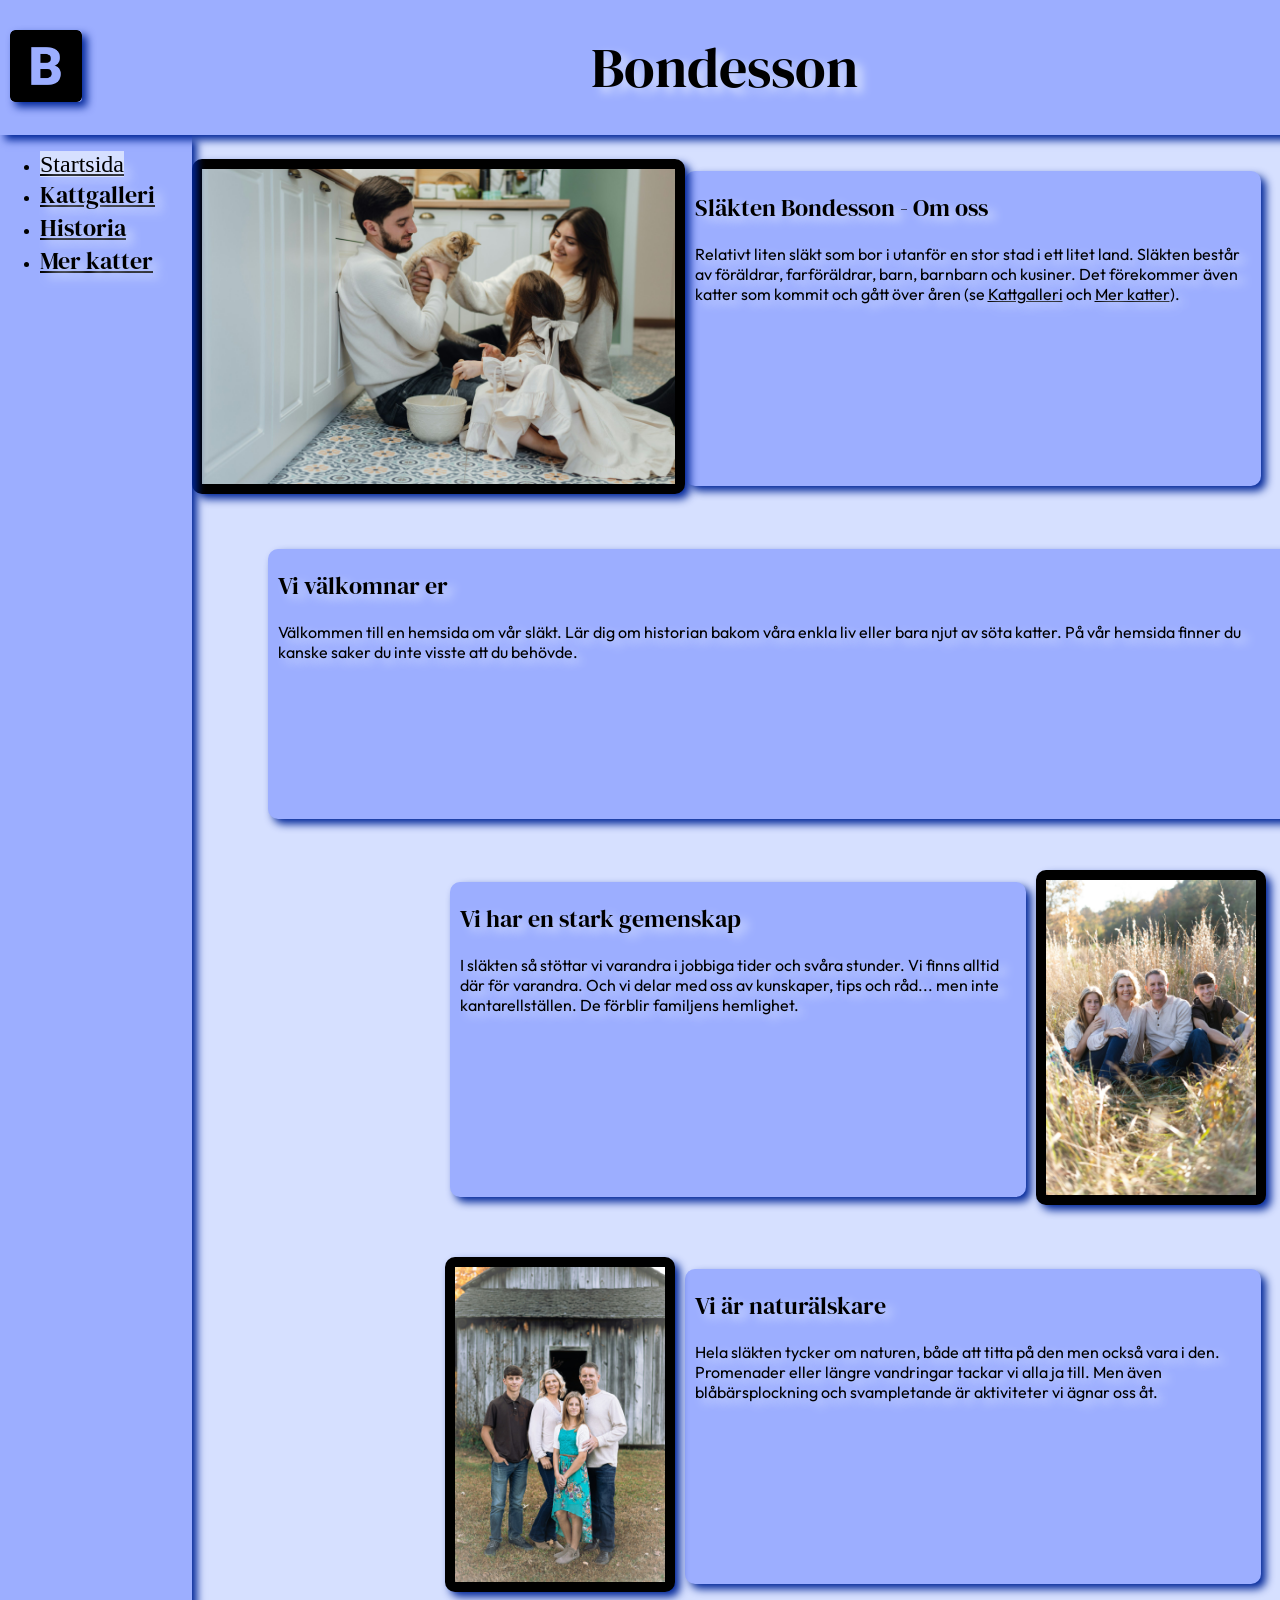
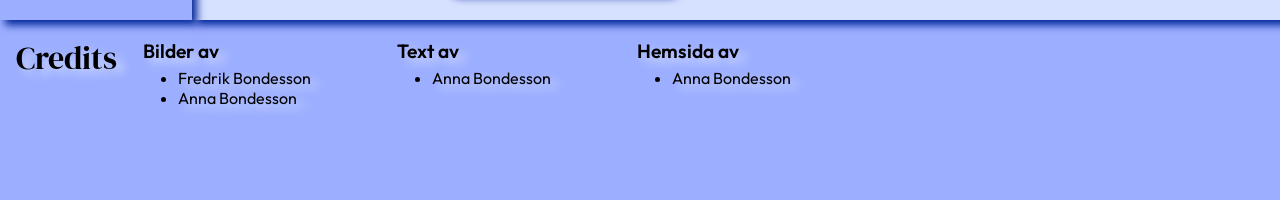
<file: index.html>
<!DOCTYPE html>
<html lang="sv">
<head>
  <meta charset="UTF-8">
  <meta name="viewport" content="width=device-width, initial-scale=1.0">
  <link rel="stylesheet" href="css/style.css">
  <title>Startsida Bondesson</title>
  <link rel="preconnect" href="https://fonts.googleapis.com">
  <link rel="preconnect" href="https://fonts.gstatic.com" crossorigin>
  <link href="https://fonts.googleapis.com/css2?family=DM+Serif+Display&family=Outfit:wght@100..900&display=swap" rel="stylesheet">
  <script src="js/main.js" defer></script>
</head>
<body>
  <div id="container">
    <header>
      <a href="index.html"><img id="hdBLogo" src="img/letter-b.png" alt="Stort B i blått med svart runtomkring"></a>
      <h1 class="dm-serif-display-regular">Bondesson</h1>
      <button id="hdNavButton"><img id="hdNav" src="img/list.png" alt="Öpnna navigation. Tre svarta rader med prickar framför"></button>
      <div></div>
    </header>
    <nav>
      <button id="navCloseButton"><img id="navClose" src="img/close.png" alt="Stäng navigation. Svart kryss"></button>
      <ul>
      <li><a class="dm-serif-display-regular, currentA" href="index.html">Startsida</a></li>
      <li><a class="dm-serif-display-regular" href="catGallery.html">Kattgalleri</a></li>
      <li><a class="dm-serif-display-regular" href="history.html">Historia</a></li>
      <li><a class="dm-serif-display-regular" href="other.html">Mer katter</a></li>
    </ul>
    </nav>
    <main id="inMn">
      <section class="inSec" id="inSec1">
        <h2 class="dm-serif-display-regular">
          Släkten Bondesson - Om oss
        </h2>
        <p class="outfitText">
          Relativt liten släkt som bor i utanför en stor stad i ett litet land. 
          Släkten består av föräldrar, farföräldrar, barn, barnbarn och kusiner.
          Det förekommer även katter som kommit och gått över åren (se <a href="catGallery.html">Kattgalleri</a> och <a href="other.html">Mer katter</a>). 
        </p>
      </section>
      <div id="inDiv1">
        <img class="inDivImg" src="./img/seljan-salimova-TJwx8kEfgFE-unsplash.jpg" alt="Mamma, pappa och dotter sitter på golvet i köket. Pappan håller en katt i famnen.">
      </div>
      <section class="inSec" id="inSec2">
        <h2 class="dm-serif-display-regular">
          Vi välkomnar er
        </h2>
        <p class="outfitText">
          Välkommen till en hemsida om vår släkt. 
          Lär dig om historian bakom våra enkla liv eller bara njut av söta katter. 
          På vår hemsida finner du kanske saker du inte visste att du behövde. 
        </p>
      </section>
      <div id="inDiv2">
        <img class="inDivImg" src="./img/dylan-michaud-vISLDBH5Sic-unsplash.jpg" alt="Mamma, pappa, dotter och son sitter tillsammans i i högt gräs.">        
        <img class="inDivImg" src="./img/dylan-michaud-b0TuKEQc9Ak-unsplash.jpg" alt="Mamma, pappa, dotter och son står tillsammans utanför en lada.">
      </div>
      <section class="inSec" id="inSec3">
        <h2 class="dm-serif-display-regular">
          Vi har en stark gemenskap
        </h2>
        <p class="outfitText">
          I släkten så stöttar vi varandra i jobbiga tider och svåra stunder.
          Vi finns alltid där för varandra. 
          Och vi delar med oss av kunskaper, tips och råd... men inte kantarellställen.
          De förblir familjens hemlighet. 
        </p>
      </section>
      <section class="inSec" id="inSec4">
        <h2 class="dm-serif-display-regular">
          Vi är naturälskare
        </h2>
        <p class="outfitText">
          Hela släkten tycker om naturen, både att titta på den men också vara i den. 
          Promenader eller längre vandringar tackar vi alla ja till.
          Men även blåbärsplockning och svampletande är aktiviteter vi ägnar oss åt. 
        </p>
      </section>
      <div id="inDiv3">
        <img class="inDivImg" src="./img/dylan-michaud-vISLDBH5Sic-unsplash.jpg" alt="Mamma, pappa, dotter och son sitter i gräset.">
      </div>
      <div id="inDiv4">
        <img class="inDivImg" src="./img/dylan-michaud-b0TuKEQc9Ak-unsplash.jpg" alt="Mamma, pappa, dotter och son står tillsammans utanför en lada.">
      </div>
    </main>
    <footer>
        <h4 class="dm-serif-display-regular">Credits</h4>
        <div id="footBild">
          <p class="outfitText">Bilder av</p>
          <ul>
            <li class="outfitText">Fredrik Bondesson</li>
            <li class="outfitText">Anna Bondesson</li>
          </ul>
        </div>
        <div id="footText">
          <p class="outfitText">Text av</p>
          <ul>
            <li class="outfitText">Anna Bondesson</li>
          </ul>
        </div>
        <div id="footAv">
          <p class="outfitText">Hemsida av</p>
          <ul>
            <li class="outfitText">Anna Bondesson</li>
          </ul>
        </div>
    </footer>
  </div>
</body>
</html>
</file>
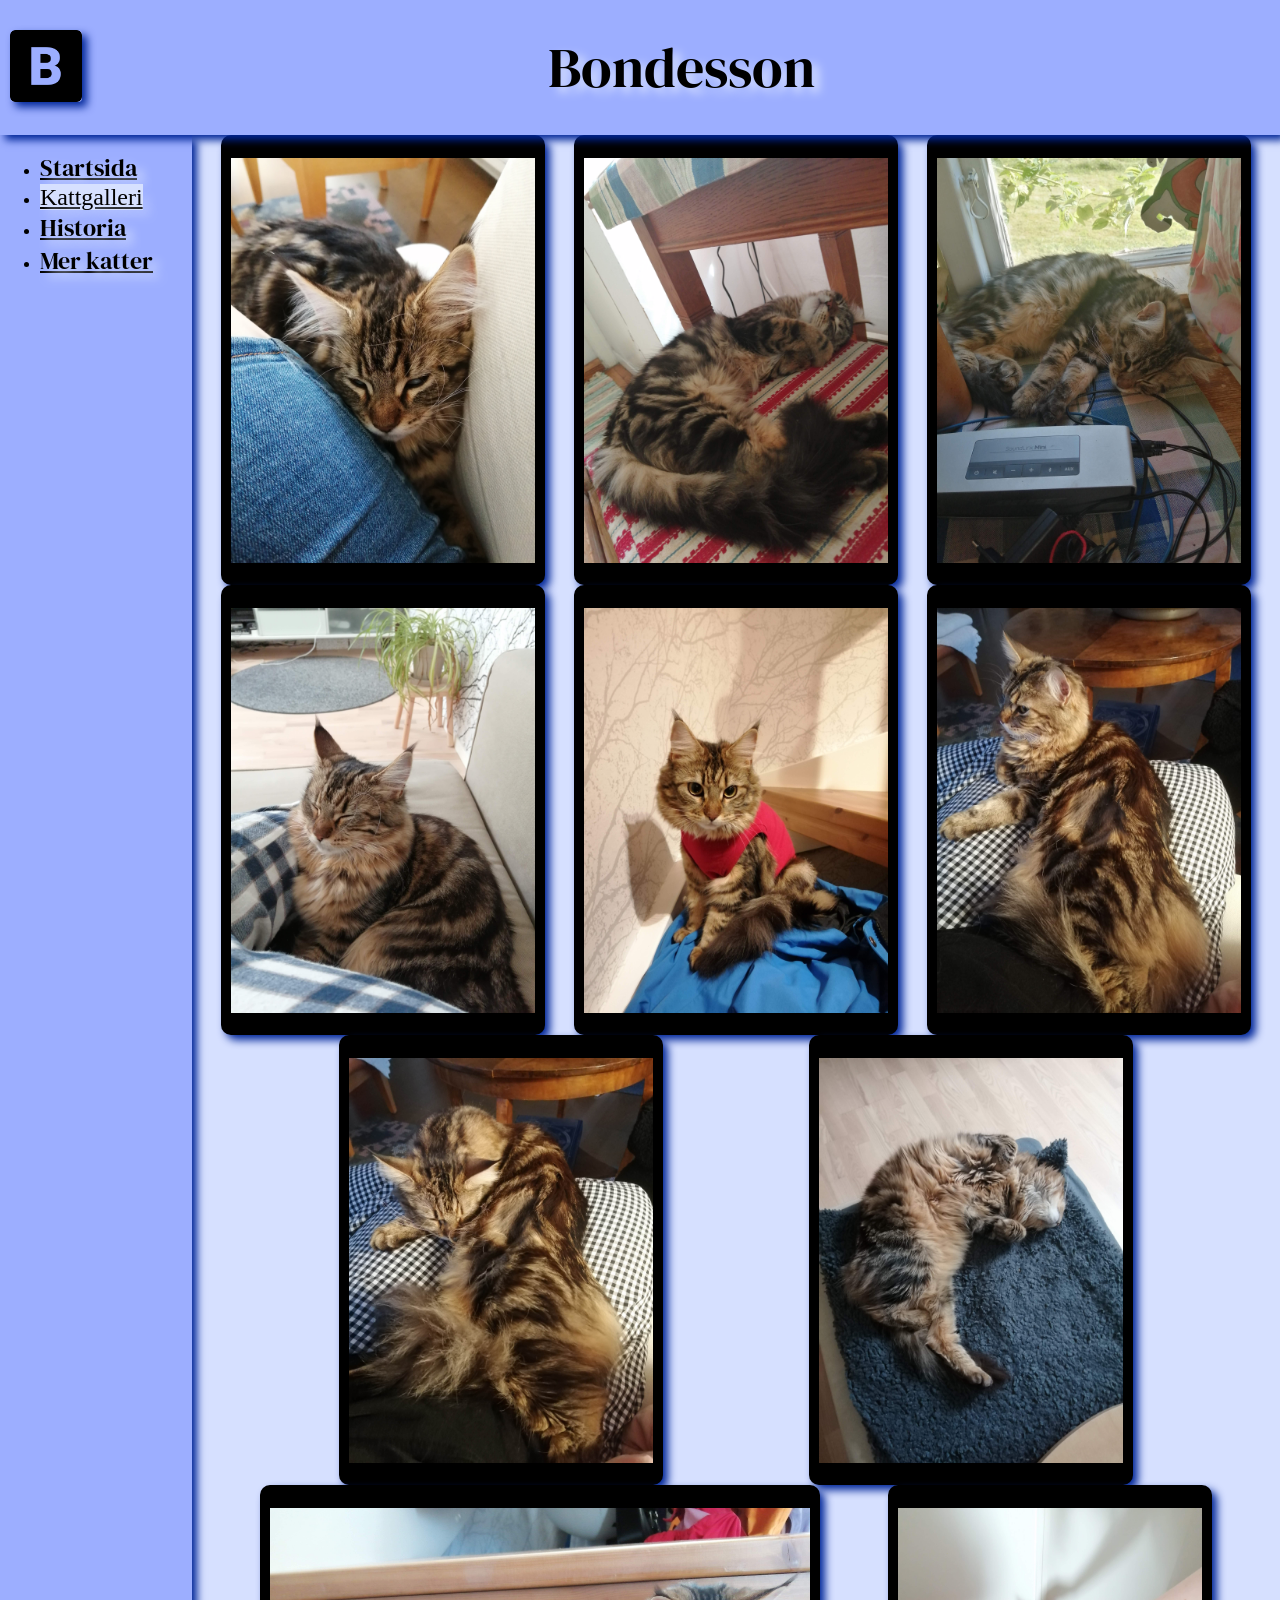
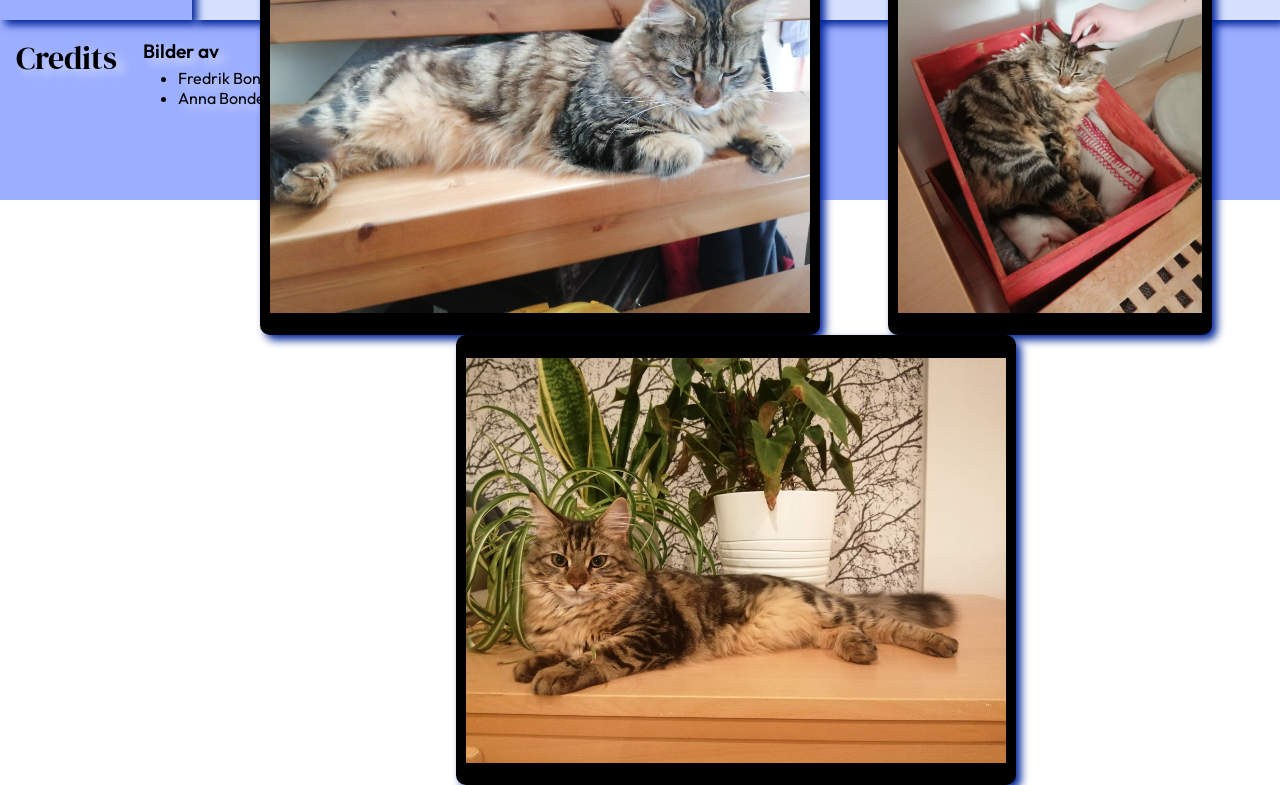
<file: catGallery.html>
<!DOCTYPE html>
<html lang="sv">
<head>
  <meta charset="UTF-8">
  <meta name="viewport" content="width=device-width, initial-scale=1.0">
  <link rel="stylesheet" href="css/style.css">
  <title>Kattgalleri Bondesson</title>
  <link rel="preconnect" href="https://fonts.googleapis.com">
  <link rel="preconnect" href="https://fonts.gstatic.com" crossorigin>
  <link href="https://fonts.googleapis.com/css2?family=DM+Serif+Display&family=Outfit:wght@100..900&display=swap" rel="stylesheet">
  <script src="js/main.js" defer></script>
</head>
<body>
  <div id="container">
    <header>
      <a href="index.html"><img id="hdBLogo" src="img/letter-b.png" alt="Stort B i blått med svart runtomkring"></a>
      <h1 class="dm-serif-display-regular">Bondesson</h1>
      <button id="hdNavButton"><img id="hdNav" src="img/list.png" alt="Öpnna navigation. Tre svarta rader med prickar framför"></button>
      <div></div>
    </header>
    <nav>
      <button id="navCloseButton"><img id="navClose" src="img/close.png" alt="Stäng navigation. Svart kryss"></button>
      <ul>
      <li><a class="dm-serif-display-regular" href="index.html">Startsida</a></li>
      <li><a class="dm-serif-display-regular, currentA" href="catGallery.html">Kattgalleri</a></li>
      <li><a class="dm-serif-display-regular" href="history.html">Historia</a></li>
      <li><a class="dm-serif-display-regular" href="other.html">Mer katter</a></li> 
    </ul>
    </nav>
    <main id="catMn">
    <section class="catSec">
      <img class="catSecImg" src="./img/IMG_20250623_190852.jpg" alt="Liten, trött kattunge, randig beige och svart päls, ligger mellan ett ben och en vit soffkant.">
    </section>
    <section class="catSec">
      <img class="catSecImg" src="./img/IMG_20250710_143150.jpg" alt="Randig beige och svart katt ligger utsträckt på en stol och sover">
    </section>
    <section class="catSec">
      <img class="catSecImg" src="./img/IMG_20250710_170053.jpg" alt="Randig beige och svart katt ligger på ett bord framför ett fönster och bakom en högtalare">
    </section>
    <section class="catSec">
      <img class="catSecImg" src="./img/IMG_20250906_172324.jpg" alt="Randig beige och svart katt ligger och sover mellan ett ben med rutiga blåvita byxor och en beige soffkant.">
    </section>
    <section id="catSec5" class="catSec">
      <img class="catSecImg" src="./img/IMG_20250929_211533.jpg" alt="Randig beige och svart katt med röd strumpa sitter på en blå jacka i en trappa.">
    </section>
    <section class="catSec">
      <img class="catSecImg" src="./img/IMG_20251117_070828.jpg" alt="Randig beige och svart katt ligger i en svart och vitrandig kjol">
    </section>
    <section class="catSec">
      <img class="catSecImg" src="./img/IMG_20251225_151645.jpg" alt="Randig beige och svart katt ligger och sover i en svart och vitrandig kjol">
    </section>
    <section id="catSec8" class="catSec">
      <img class="catSecImg" src="./img/IMG_20251225_151701.jpg" alt="Randig beige och svart katt ligger och sover på en svart filt i en ostbågsposition">
    </section>
    <section id="catSec9" class="catSec">
      <img class="catSecImg" src="./img/IMG_20260402_102144.jpg" alt="Randig beige och svart katt som ser sur ut ligger i en trappa.">
    </section>
    <section id="catSec10" class="catSec">
      <img class="catSecImg" src="./img/IMG_20260407_155611.jpg" alt="Randig beige och svart katt ligger på en grå filt i en röd trälåda och blir kliad på huvudet. ">
    </section>
    <section id="catSec11" class="catSec">
      <img class="catSecImg" src="./img/IMG_20260411_183101.jpg" alt="Randig beige och svart katt ligger på en träbänk och tittar nyfiket in i kameran. Bakom den stor det gröna växter i vita krukor.">
    </section>
    </main>
    <footer>
        <h4 class="dm-serif-display-regular">Credits</h4>
        <div id="footBild">
          <p class="outfitText">Bilder av</p>
          <ul>
            <li class="outfitText">Fredrik Bondesson</li>
            <li class="outfitText">Anna Bondesson</li>
          </ul>
        </div>
        <div id="footText">
          <p class="outfitText">Text av</p>
          <ul>
            <li class="outfitText">Anna Bondesson</li>
          </ul>
        </div>
        <div id="footAv">
          <p class="outfitText">Hemsida av</p>
          <ul>
            <li class="outfitText">Anna Bondesson</li>
          </ul>
        </div>
    </footer>
  </div>
</body>
</html>
</file>
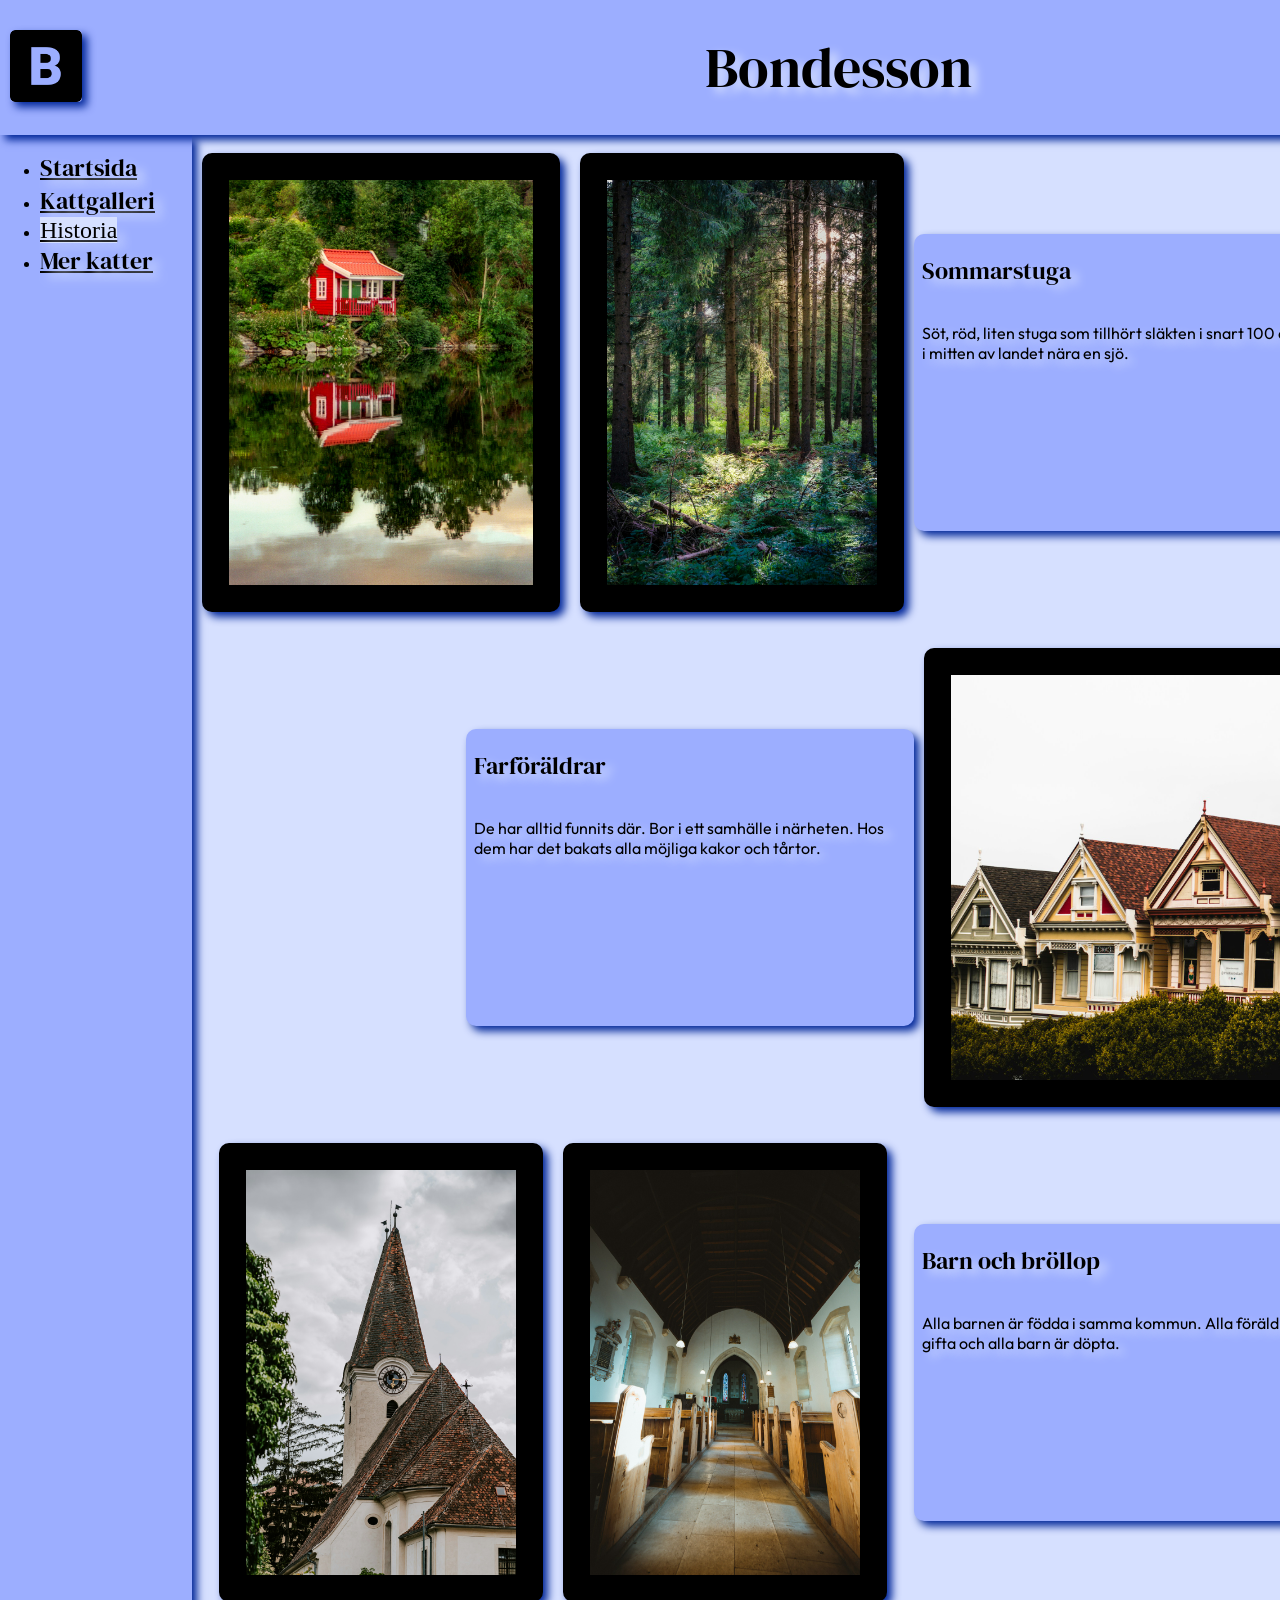
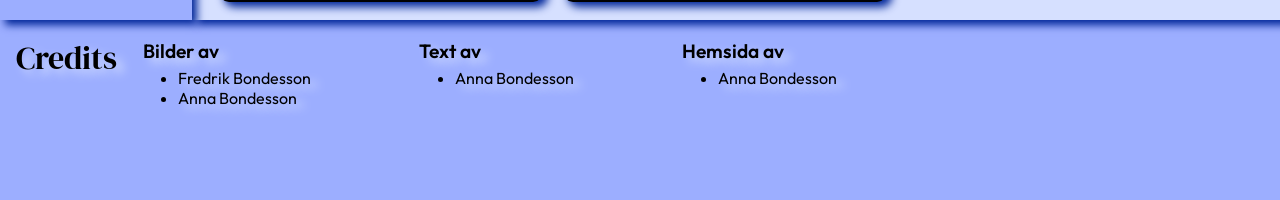
<file: history.html>
<!DOCTYPE html>
<html lang="sv">
<head>
  <meta charset="UTF-8">
  <meta name="viewport" content="width=device-width, initial-scale=1.0">
  <link rel="stylesheet" href="css/style.css">
  <title>Historia Bondesson</title>
  <link rel="preconnect" href="https://fonts.googleapis.com">
  <link rel="preconnect" href="https://fonts.gstatic.com" crossorigin>
  <link href="https://fonts.googleapis.com/css2?family=DM+Serif+Display&family=Outfit:wght@100..900&display=swap" rel="stylesheet">
  <script src="js/main.js" defer></script>
</head>
<body>
  <div id="container">
    <header>
      <a href="index.html"><img id="hdBLogo" src="img/letter-b.png" alt="Stort B i blått med svart runtomkring"></a>
      <h1 class="dm-serif-display-regular">Bondesson</h1>
      <button id="hdNavButton"><img id="hdNav" src="img/list.png" alt="Öpnna navigation. Tre svarta rader med prickar framför"></button>
      <div></div>
    </header>
    <nav>
      <button id="navCloseButton"><img id="navClose" src="img/close.png" alt="Stäng navigation. Svart kryss"></button>
      <ul>
      <li><a class="dm-serif-display-regular" href="index.html">Startsida</a></li>
      <li><a class="dm-serif-display-regular" href="catGallery.html">Kattgalleri</a></li>
      <li><a class="dm-serif-display-regular, currentA" href="history.html">Historia</a></li>
      <li><a class="dm-serif-display-regular" href="other.html">Mer katter</a></li>
    </ul>
    </nav>
    <main id="hisMn">
      <div class="catSec hisDiv" id="hisDiv1">
        <img class="hisDivImg" src="./img/mick-haupt-lPa8Pg-0yE4-unsplash.jpg" alt="En röd stuga i skogen skapar en reflektion i sjön.">
        <img class="hisDivImg" id="hisDivImg2" src="./img/daniel-sessler-78kaMQmUUq4-unsplash.jpg" alt="En grön barrskogsglänta.">
      </div>
      <section class="hisSec" id="hisSec1">
        <h2 class="dm-serif-display-regular">
          Sommarstuga
        </h2>
        <p class="outfitText">
          Söt, röd, liten stuga som tillhört släkten i snart 100 år. Ligger i mitten av landet nära en sjö.
        </p>
      </section>
      <div class="catSec hisDiv" id="hisDiv2">
        <img class="hisDivImg" src="./img/alec-krum-dcX1W8ByRQA-unsplash.jpg" alt="Fem hus i en länga i varierade färger.">
      </div>
      <section class="hisSec" id="hisSec2">
        <h2 class="dm-serif-display-regular">
          Farföräldrar
        </h2>
        <p class="outfitText" id="hisSec2P1">
          De har alltid funnits där. Bor i ett samhälle i närheten.
        </p>
        <p class="outfitText" id="hisSec2P2">
          De har alltid funnits där. Bor i ett samhälle i närheten.
          Hos dem har det bakats alla möjliga kakor och tårtor.  
        </p>
      </section>
      <div class="catSec hisDiv" id="hisDiv3">
        <img class="hisDivImg" src="./img/svitlana-wpL3o9mJ244-unsplash.jpg" alt="Taket på en vit kyrka med grå himmel i bakgrunden.">
        <img id="hisDivImg5" class="hisDivImg" src="./img/annie-spratt-gwCjcNKioHc-unsplash.jpg" alt="Inuti en vit kyrka med bänkrader.">
      </div>
      <section class="hisSec" id="hisSec3">
        <h2 class="dm-serif-display-regular">
          Barn och bröllop
        </h2>
        <p class="outfitText">
          Alla barnen är födda i samma kommun. Alla föräldrar är gifta och alla barn är döpta. 
        </p>
      </section>
    </main>
    <footer>
        <h4 class="dm-serif-display-regular">Credits</h4>
        <div id="footBild">
          <p class="outfitText">Bilder av</p>
          <ul>
            <li class="outfitText">Fredrik Bondesson</li>
            <li class="outfitText">Anna Bondesson</li>
          </ul>
        </div>
        <div id="footText">
          <p class="outfitText">Text av</p>
          <ul>
            <li class="outfitText">Anna Bondesson</li>
          </ul>
        </div>
        <div id="footAv">
          <p class="outfitText">Hemsida av</p>
          <ul>
            <li class="outfitText">Anna Bondesson</li>
          </ul>
        </div>
    </footer>
  </div>
</body>
</html>
</file>
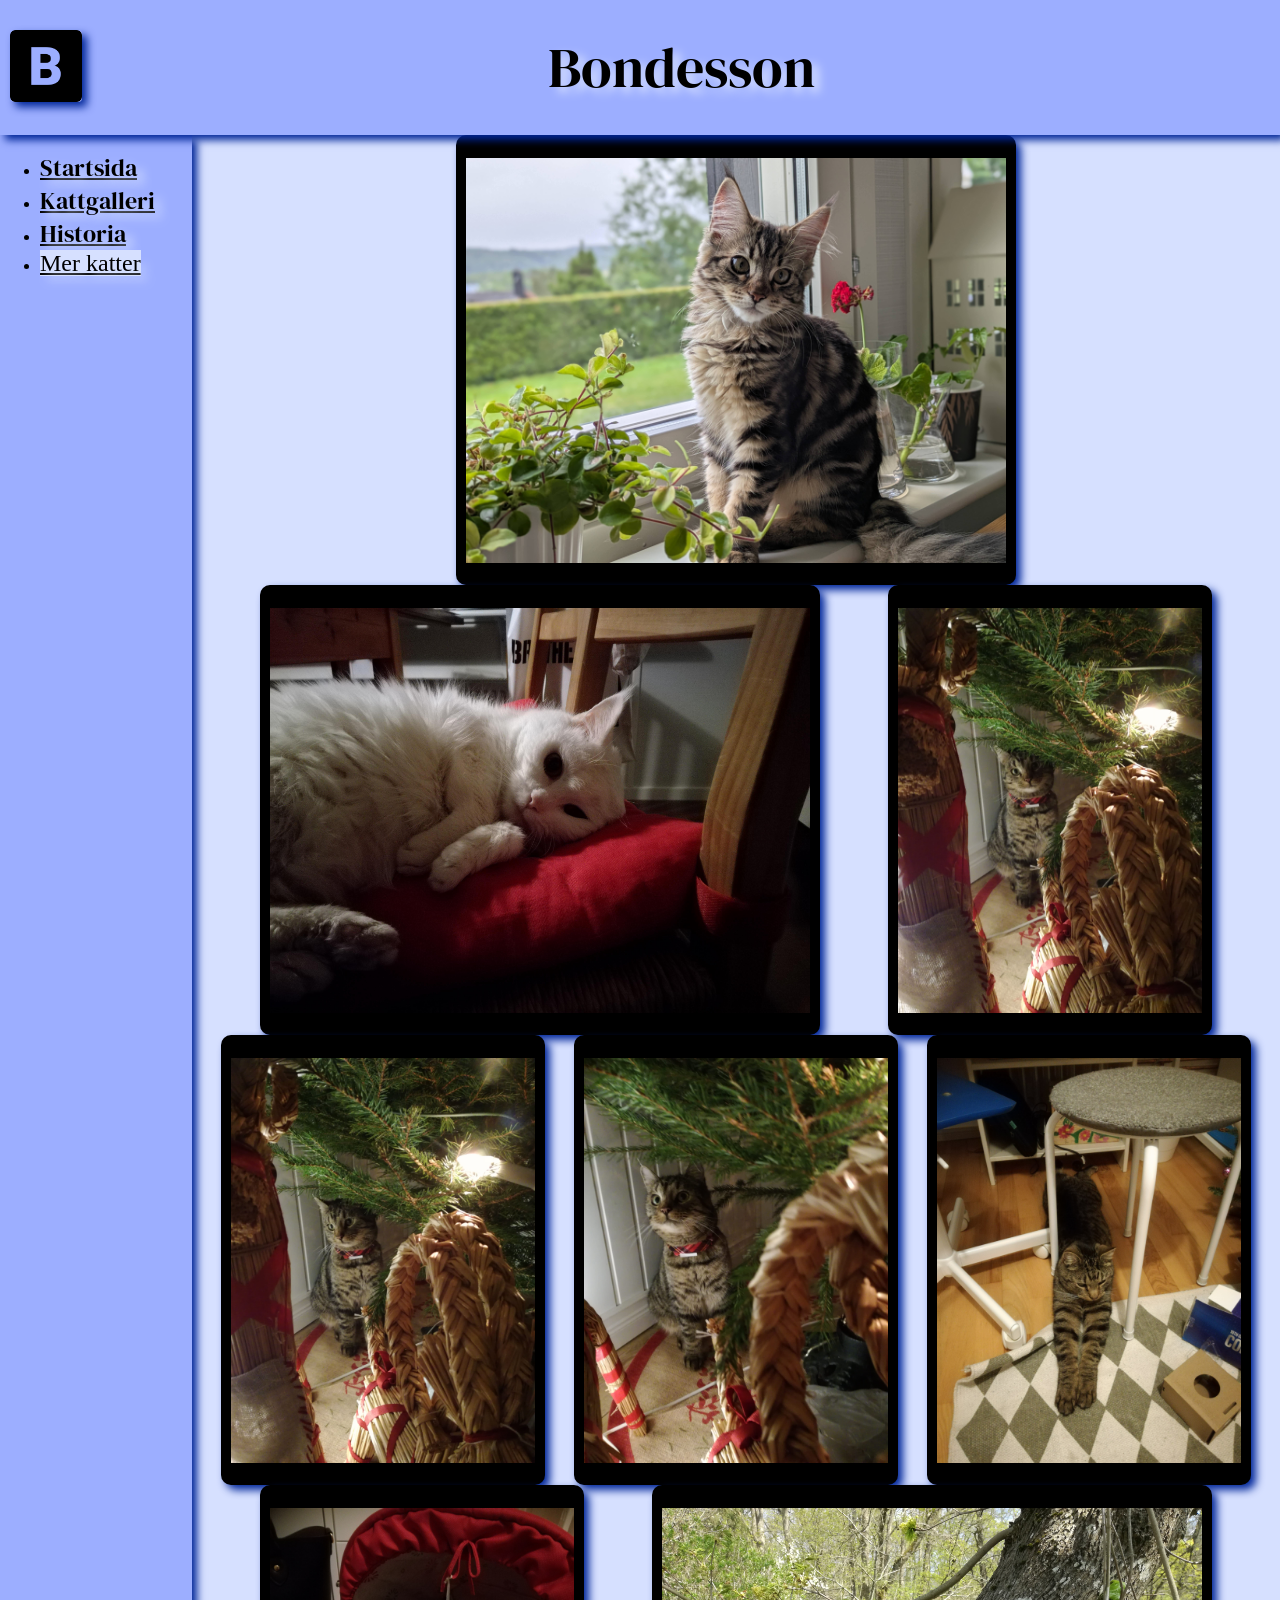
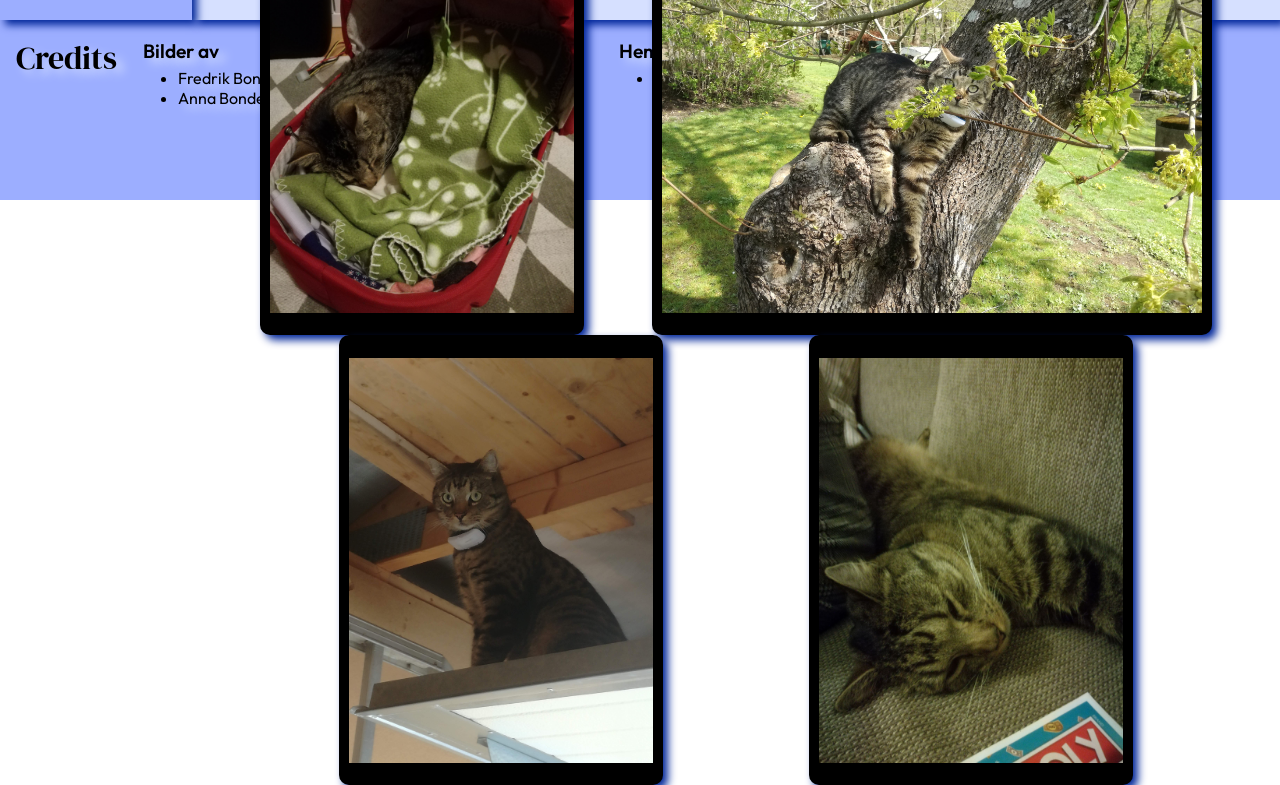
<file: other.html>
<!DOCTYPE html>
<html lang="sv">
<head>
  <meta charset="UTF-8">
  <meta name="viewport" content="width=device-width, initial-scale=1.0">
  <link rel="stylesheet" href="css/style.css">
  <title>Mer katter Bondesson</title>
  <link rel="preconnect" href="https://fonts.googleapis.com">
  <link rel="preconnect" href="https://fonts.gstatic.com" crossorigin>
  <link href="https://fonts.googleapis.com/css2?family=DM+Serif+Display&family=Outfit:wght@100..900&display=swap" rel="stylesheet">
  <script src="js/main.js" defer></script>
</head>
<body>
  <div id="container">
    <header>
      <a href="index.html"><img id="hdBLogo" src="img/letter-b.png" alt="Stort B i blått med svart runtomkring"></a>
      <h1 class="dm-serif-display-regular">Bondesson</h1>
      <button id="hdNavButton"><img id="hdNav" src="img/list.png" alt="Öpnna navigation. Tre svarta rader med prickar framför"></button>
      <div></div>
    </header>
    <nav>
      <button id="navCloseButton"><img id="navClose" src="img/close.png" alt="Stäng navigation. Svart kryss"></button>
      <ul>
      <li><a class="dm-serif-display-regular" href="index.html">Startsida</a></li>
      <li><a class="dm-serif-display-regular" href="catGallery.html">Kattgalleri</a></li>
      <li><a class="dm-serif-display-regular" href="history.html">Historia</a></li>
      <li><a class="dm-serif-display-regular, currentA" href="other.html">Mer katter</a></li>
    </ul>
    </nav>
    <main id="otMn">
      <div id="catDiv1" class="catSec">
        <img class="catSecImg" src="./img/PXL_20250628_122326061.PORTRAIT.jpg" alt="Randig beige och svart katt sitter i en fönsterkarm och tittar mot kameran.">
      </div>
      <div id="catDiv2" class="catSec">
        <img class="catSecImg" src="./img/IMG_20170123_171855.jpg" alt="En vit katt ligger på en trästol med en röd sittdyna">
      </div>
      <div class="catSec">
        <img class="catSecImg" src="./img/IMG_20201231_224722.jpg" alt="En grå, svart och brun randig katt sitter under en julgran med en halmbock bredvid.">
      </div>
      <div id="catDiv4" class="catSec">
        <img class="catSecImg" src="./img/IMG_20201231_224726.jpg" alt="En grå, svart och brun randig katt sitter under en julgran med en halmbock bredvid.">
      </div>
      <div class="catSec">
        <img class="catSecImg" src="./img/IMG_20201231_224735.jpg" alt="En grå, svart och brun randig katt sitter under en julgran med en halmbock bredvid.">
      </div>
      <div class="catSec">
        <img class="catSecImg" src="./img/IMG_20210102_172937.jpg" alt="En grå, svart och brun randig katt ligger under en pall.">
      </div>
      <div id="catDiv7" class="catSec">
        <img class="catSecImg" src="./img/IMG_20210107_171105.jpg" alt="En grå, svart och brun randig katt ligger på en filt i en röd dockvagn.">
      </div>
      <div id="catDiv8" class="catSec">
        <img class="catSecImg" src="./img/IMG_20210512_151124.jpg" alt="En grå, svart och brun randig katt ligger på ett träd.">
      </div>
      <div class="catSec">
        <img class="catSecImg" src="./img/IMG_20211017_140817.jpg" alt="En grå, svart och brun randig katt sitter uppepå en uppfälld garagedörr.">
      </div>
      <div class="catSec">
        <img class="catSecImg" src="./img/IMG_20211225_183538.jpg" alt="En grå, svart och brun randig katt ligger på en grå soffa.">
      </div>
    </main>
    <footer>
        <h4 class="dm-serif-display-regular">Credits</h4>
        <div id="footBild">
          <p class="outfitText">Bilder av</p>
          <ul>
            <li class="outfitText">Fredrik Bondesson</li>
            <li class="outfitText">Anna Bondesson</li>
          </ul>
        </div>
        <div id="footText">
          <p class="outfitText">Text av</p>
          <ul>
            <li class="outfitText">Anna Bondesson</li>
          </ul>
        </div>
        <div id="footAv">
          <p class="outfitText">Hemsida av</p>
          <ul>
            <li class="outfitText">Anna Bondesson</li>
          </ul>
        </div>
    </footer>
  </div>
</body>
</html>
</file>
<file: css/style.css>
/*Variabler*/
:root{
    --my_blue:#1e235c;
    --main_blue:#9caeff;
    --box_shadow_blue: #002699;
    --box_shadow: 5px 5px 8px var(--box_shadow_blue);
    --main_white: #d6e0ff;
    --logo_border_radius: 4px;
    --text_shadow:7px 5px 10px var(--main_white);
    --box_border_radius: 10px;
}
body{
    margin: 0px;
    background-color: transparent;
}
#container{
    background-color:var(--main_white);
    height: 200vh;
    display:grid;
    grid-template-columns: 15vw 1fr;
    grid-template-rows: 15vh 1fr 1fr 20vh;
    grid-template-areas: "hd hd"
        "nv mn"
        "nv mn"
        "ft ft";
header{
    box-shadow: var(--box_shadow);
    background-color: var(--main_blue);
    grid-area: hd;
    display: flex;
    flex-direction: row;
    align-items: center;
    justify-content: space-between;
    #hdBLogo{
        margin-left: 10px;
    }
}
a, h1, h2, h3, h4, p{
    color: black;
    text-shadow: var(--text_shadow);
}
.currentA{
    background-color: var(--main_white);
}
nav{
    box-shadow: var(--box_shadow);
    background-color: var(--main_blue);
    grid-area: nv;
    
    /*display:grid;*/

}
#navCloseButton{
    /*justify-self: end;*/
    height: 10vh;
    position:absolute;
    right:0;
    background-color: transparent;
    border-style: none;
}
main{
    grid-area: mn;
    box-shadow: var(--box_shadow);
    background-color: var(--main_white);
    .catSec{
            background-color: black;
            justify-content: center;
            align-items: center;
            border-radius: var(--box_border_radius);
            box-shadow: var(--box_shadow);
        }
    .catSecImg{
        margin-left: 10px;
        margin-right: 10px;
    }
    
}
#inMn{
    h2, p{
            margin-left: 10px;
            margin-right: 10px;
        }
    .inDivImg{
        background-color: black;
        padding: 10px;
        border-radius: var(--box_border_radius);
        box-shadow: var(--box_shadow);
    }
    .inSec{
            background-color: var(--main_blue);
            border-radius: var(--box_border_radius);
            box-shadow: var(--box_shadow);
    }

}
#hisMn{
        display: grid;
        .hisSec{
            background-color: var(--main_blue);
            border-radius: var(--box_border_radius);
            box-shadow: var(--box_shadow);
        }
        #hisDiv1{
            grid-area: pic1;
        }
        #hisSec1{
            grid-area: text1;
        }
        #hisDiv2{
            grid-area: pic2;
        }
        #hisSec2{
            grid-area: text2;
        }
        #hisDiv3{
            grid-area: pic3;
        }
        #hisSec3{
            grid-area: text3;
        }
    }

footer{
    background-color: var(--main_blue);
    grid-area: ft;
}
}

/*Font för header + fancy saker*/
.dm-serif-display-regular{
  font-family: "DM Serif Display", serif;
  font-weight: 400;
  font-style: normal;
}
/*font för brödtext och vanliga saker*/
.outfitText{
  font-family: "Outfit", sans-serif;
  font-optical-sizing: auto;
  /* font-weight: 900; */
  font-style: normal;
}
#hdBLogo, #navClose, #hdNav{
    box-shadow: var(--box_shadow);
    border-radius: var(--logo_border_radius);
}
#hdBLogo, #navClose{
    height: 8vh;
}
#hdNav{
    height: 8.5vh;
}

/*Mobile*/
@media screen and (max-width:480px){
    #container{
    height: 185vh;
    display:flex;
    flex-direction: column;
    }
    nav{
        position: fixed;
        width: 92vw;
        height: 96vh;
        left: -100vw;
        transition: left 0.5s;
        a{
            font-size: 2.5em;
        }        
    }
    nav.show{
        left: 0;
    }
    header{
        height: 10vh;
        h1{
            font-size: 2.5em;
        }
    }
    main{
        height: 125vh;
    }
    #inMn{
        display: flex;
        flex-direction: column;
        flex-wrap: wrap;
        justify-content: space-around;
        align-items: center;
        #inDiv3, #inDiv4, #inSec3, #inSec4{
            display: none;
        }
        .inDivImg{
            height: 25vh;
        }
        .inSec{
            width: 93vw;
        }
        .inDiv2{
            display: flex;
            justify-content: space-between;
            width: 95vw;
        }
    }
    #catMn, #otMn{
        display: flex;
        flex-direction: row;
        flex-wrap: wrap;
        justify-content: space-evenly;
        align-content:space-around;
        .catSecImg{
            height: 25vh;
        }
        #catSec8, #catSec9, #catSec10, #catSec11, #catDiv1, #catDiv2, #catDiv3, #catDiv4{
            display: none;
        }
        #catDiv7{
            order: -1;
        }
        .catSec{
            height: 30vh;
            display: flex;
        }
    }
    #hisMn{
        grid-template-columns: 1fr 1fr;
        grid-template-rows: 35vh 35vh 1fr 35vh ;
        grid-template-areas: 
        "pic1 text1"
        "pic2 pic2"
        "text2 text2"
        "pic3 text3";
        justify-items: center;
        align-items: center;
        #hisDivImg2, #hisDivImg5{
            display: none;
        }
        .hisDivImg{
            height: 30vh;
            margin-left: 10px;
            margin-right: 10px;
        }
        .hisDiv{
            height: 32vh;
            display: flex;
        }
        h2, p{
            margin-left: 5px;
            margin-right: 5px;
        }
        #hisSec2P2{
            display: none;
        }
        #hisSec1{
            width: 42vw;
            height: 30vh;
        }
        #hisSec2{
            width: 90vw;
            height: 18vh;
        }
        #hisSec3{
            width: 47vw;
            height: 30vh;
            justify-self: start;
        }
    }
    footer{
        height: 50vh;
        h4{
        margin: 0.3em 0em 0em 0.3em;
        font-size: 1.4em;
        text-shadow: var(--text_shadow);
        }
        p{
        margin: 1em 0.5em 0.1em 0.5em;
        font-size: 1.15em;
        text-shadow: var(--text_shadow);
        font-weight: 600;
        }
        ul{
        text-shadow: var(--text_shadow);
        font-size: 1.05em;
        }
        
    }
    #hdNavButton{
        background-color: transparent;
        border-style: none;
        border-radius: 100px;
    }
}

/*Desktop*/
@media screen and (min-width:481px){
    #hdNavButton, #navCloseButton{
        display:none;
    }
    #container{
        header{
        z-index: 3;
        h1{
            font-size: 3.5em;
        }
    }
    nav{
        z-index: 2;
        a{
            font-size: 1.5em;
        }
    }
    main{
        z-index: 1;
        .catSecImg{
            height: 45vh;
        }
        .catSec{
            height: 50vh;
            display: flex;
        }
        #catSec5{
            order: 12;
        }
    }
    #inMn{
        display: grid;
        grid-template-columns: 1fr 1fr 1fr;
        grid-template-rows: 43vh 1fr 43vh 43vh;
        grid-template-areas: 
        "pic1 text1 text1"
        "text2 text2 text2"
        "text3 text3 pic2"
        "pic3 text4 text4";
        /* gap: 5px; */
        justify-items: center;
        align-items: center;
        .inDivImg{
            height: 35vh;
        }
        #inDiv2{
            display: none;
        }
        #inSec1{
            grid-area: text1;
            height: 35vh;
            width: 45vw;
            justify-self: start;
        }
        #inDiv1{
            grid-area: pic1;
        }
        #inSec2{
            grid-area: text2;
            height: 30vh;
            width: 80vw;
        }
        #inSec3{
            grid-area: text3;
            height: 35vh;
            width: 45vw;
            justify-self: end;
        }
        #inSec4{
            grid-area: text4;
            height: 35vh;
            width: 45vw;
            justify-self: start;
        }
        #inDiv3{
            grid-area: pic2;
            justify-self: start;
            margin-left: 10px;
        }
        #inDiv4{
            grid-area: pic3;
            justify-self: end;
            margin-right: 10px;
        }
    }
    #catMn, #otMn{
        display: flex;
        flex-wrap: wrap;
        align-content: space-evenly;
        justify-content: space-evenly;
    }
    #hisMn{
        grid-template-columns: 1fr 1fr;
        grid-template-rows: repeat(1fr, 3);
        grid-template-areas: 
        "pic1 text1"
        "text2 pic2"
        "pic3 text3";
        justify-items: center;
        align-items: center;
        .hisDivImg{
            height: 45vh;
            margin-left: 10px;
            margin-right: 10px;
            background-color: black;
            padding: 3vh;
            border-radius: var(--box_border_radius);
            box-shadow: var(--box_shadow);
        }
        .hisDiv{
            background-color: transparent;
            box-shadow: none;
        }
        .hisSec{
            display: flex;
            flex-direction: column;
            align-content: center;
        }
        #hisSec1, #hisSec3{
            justify-self: start;
        }
        #hisSec2{
            justify-self: end;
        }
        h2, p{
            margin-left: 8px;
            margin-right: 8px;
        }
        #hisSec2P1{
            display: none;
        }
        #hisSec1, #hisSec2, #hisSec3{
            height: 33vh;
            width: 35vw;
        }
    }
    footer{
        display: flex;
        flex-direction: row;
    
    
    #footBild{
        flex-grow: 0.1;
    }
    
    #footText{
        flex-grow: 0.1;
    }
    h4{
        margin: 0.5em;
        font-size: 2em;
        text-shadow: var(--text_shadow);
    }
    p{
        margin: 1em 0.5em 0.15em 0.5em;
        font-size: 1.2em;
        text-shadow: var(--text_shadow);
        font-weight: 600;
    }
    ul{
        margin: 0.3em;
        text-shadow: var(--text_shadow);
    }
    }
}
}
</file>
